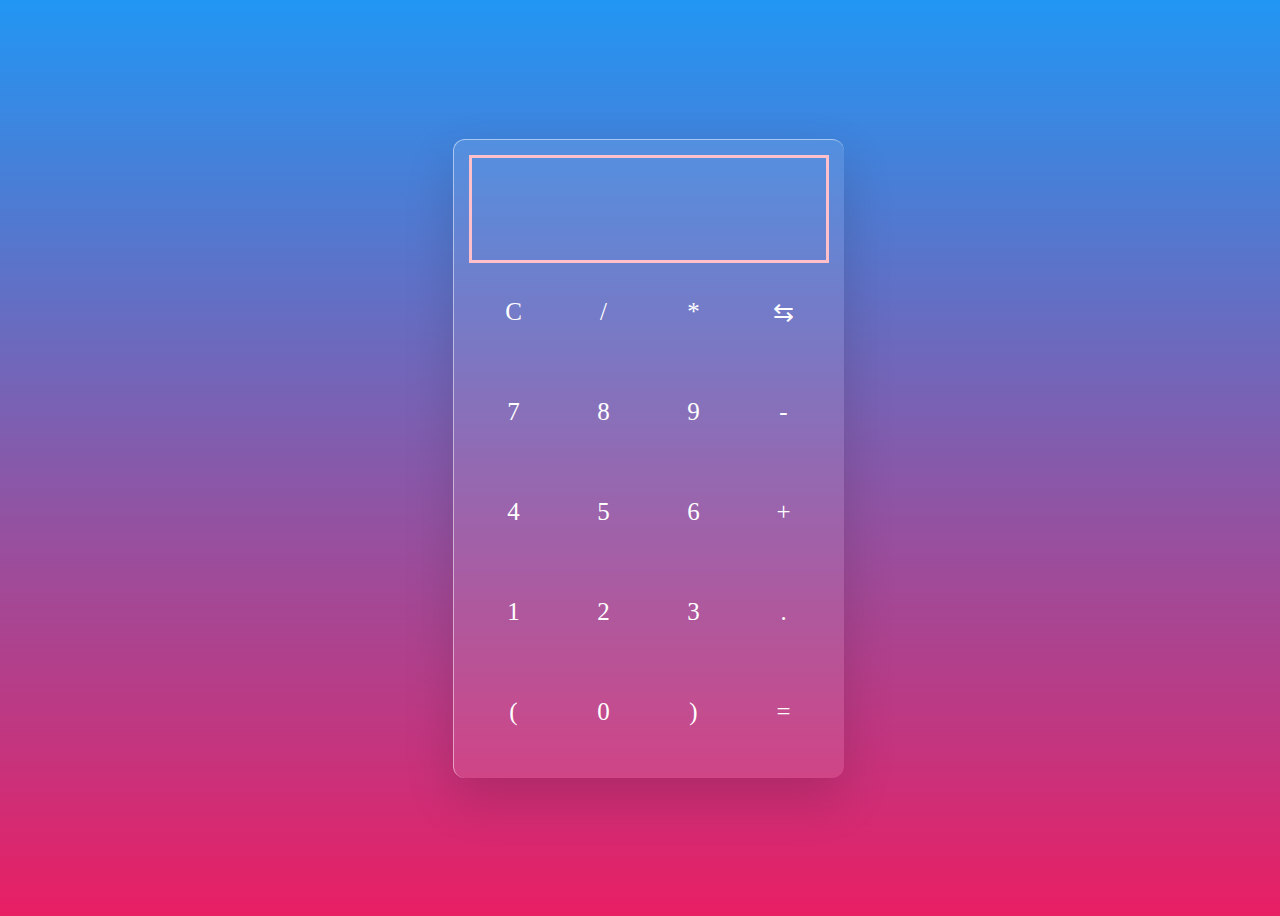
<file: index.html>
<!DOCTYPE html>
<html lang="en">

<head>
    <meta charset="UTF-8">
    <meta http-equiv="X-UA-Compatible" content="IE=edge">
    <meta name="viewport" content="width=device-width, initial-scale=1.0">
    <title>calculator</title>
    <link rel="stylesheet" href="style.css">
</head>

<body>
    <section>
    <div class="container">
        <div id="display"></div>
            <div class="buttons">
                
               <div class="button">C</div>
                <div class="button">/</div>
                <div class="button">*</div>
                <div class="button">&lrarr;</div>
                 <div class="button">7</div>
                <div class="button">8</div>
                <div class="button">9</div>
                <div class="button">-</div>
                <div class="button">4</div>
                <div class="button">5</div>
                <div class="button">6</div>
                <div class="button">+</div>
                <div class="button">1</div>
                <div class="button">2</div>
                <div class="button">3</div>
                <div class="button">.</div>
                <div class="button">(</div>
                <div class="button">0</div>
                <div class="button">)</div>
                <div id="equal" class="button">=</div>
            </div>
        


    </div>
</section>
    <script src="index.js">

    </script>
</body>

</html>
</file>
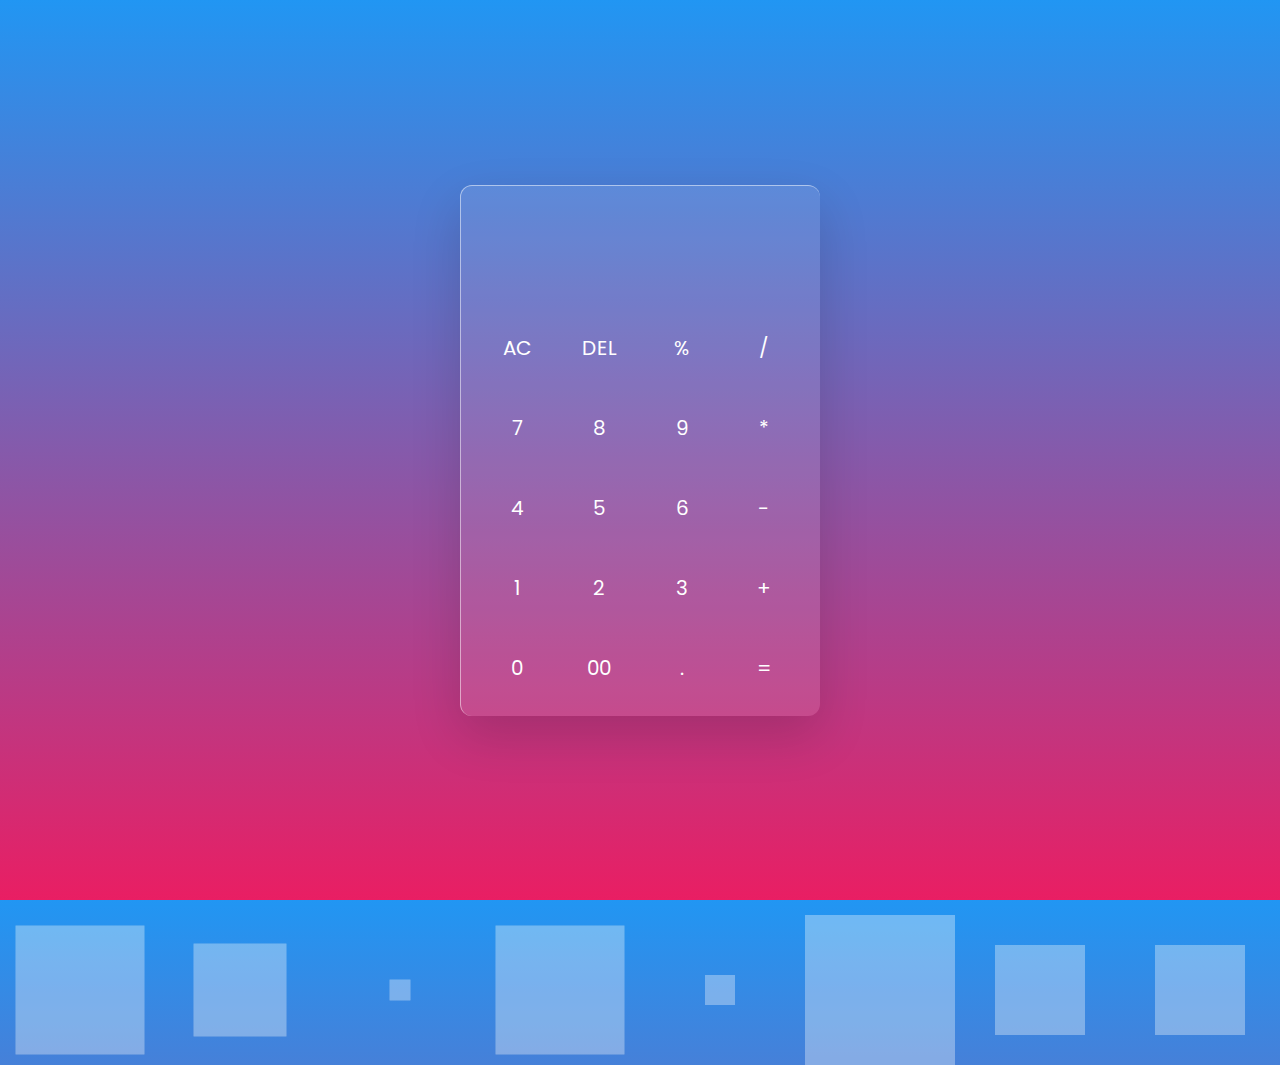
<file: index2.html>
<!DOCTYPE html>
<html lang="en">
<head>
    <meta charset="UTF-8">
    <meta http-equiv="X-UA-Compatible" content="IE=edge">
    <meta name="viewport" content="width=device-width, initial-scale=1.0">
    <title>calci ideas</title>
    <style>

/* start */
@import url('https://fonts.googleapis.com/css2?family=Poppins:wght@200;300;400;500;600;700&display=swap');
*{
  margin: 0;
  padding: 0;
  box-sizing: border-box;
  font-family: 'Poppins',sans-serif;
}
body{
  height: 100vh;
  width: 100%;
  overflow: hidden;
  display: flex;
  justify-content: center;
  align-items: center;
  background: linear-gradient(#2196f3 , #e91e63);
}
.bubbles{
  position: absolute;
  bottom: -120px;
  display: flex;
  flex-wrap: wrap;
  margin-top: 70px;
  width: 100%;
  justify-content: space-around;
}
.bubbles span{
  height: 60px;
  width: 60px;
  background: rgba(255, 255, 255, 0.1);
  animation: move 10s linear infinite;
  position: relative;
  overflow: hidden;
}
@keyframes move {
  100%{
    transform: translateY(-100vh);
  }
}
.bubbles span.one{
  animation-delay: 2.2s;
  transform: scale(2.15);
}
.bubbles span.two{
  animation-delay: 3.5s;
  transform: scale(1.55);
}
.bubbles span.three{
  animation-delay: 0.2s;
  transform: scale(0.35);
}
.bubbles span.four{
  animation-delay: 6s;
  transform: scale(2.15);
}
.bubbles span.five{
  animation-delay: 7s;
  transform: scale(0.5);
}
.bubbles span.six{
  animation-delay: 4s;
  transform: scale(2.5);
}
.bubbles span.seven{
  animation-delay: 3;
  transform: scale(1.5);
}
.bubbles span:before{
  content: '';
  position: absolute;
  left: 0;
  top: 0;
  height: 60px;
  width: 40%;
  transform: skew(45deg) translateX(150px);
  background: rgba(255, 255, 255, 0.15);
  animation: mirror 3s linear infinite;
}
@keyframes mirror {
  100%{
    transform: translateX(-450px);
  }
}
.bubbles span.one:before{
  animation-delay: 1.5s;
}
.bubbles span.two:before{
  animation-delay: 3.5s;
}
.bubbles span.three:before{
  animation-delay: 2.5s;
}
.bubbles span.four:before{
  animation-delay: 7.5s;
}
.bubbles span.five:before{
  animation-delay: 4.5s;
}
.bubbles span.six:before{
  animation-delay: 0.5s;
}
.bubbles span.seven:before{
  animation-delay: 6s;
}
.container{
  z-index: 12;
  width: 360px;
  padding: 15px;
  border-radius: 12px;
  background: rgba(255, 255, 255, 0.1);
  box-shadow: 0 20px 50px rgba(0, 0, 0, 0.15);
  border-top: 1px solid rgba(255, 255, 255, 0.5);
  border-left: 1px solid rgba(255, 255, 255, 0.5);
}
.container input[type="text"]{
  width: 100%;
  height: 100px;
  margin: 0 3px;
  outline: none;
  border: none;
  color: #fff;
  font-size: 20px;
  text-align: right;
  padding-right: 10px;
  pointer-events: none;
  background: transparent;
}
.container input[type="button"]{
  height: 65px;
  color: #fff;
  width: (100%/4 -5);
  background: transparent;
  border-radius: 12px;
  margin-top: 15px;
  outline: none;
  border: none;
  font-size: 20px;
  cursor: pointer;
  transition: all 0.3s ease;
}
.container input[type="button"]:hover{
  background: rgba(255, 255, 255, 0.1);
}

/* end */


    </style>
</head>
<body>

<!-- start -->
<!DOCTYPE html>
<!--  -->
<html lang="en" dir="ltr">
  <head>
    <meta charset="UTF-8">
   <!--- <title>  </title>--->
    <link rel="stylesheet" href="style.css">
   </head>
<body>
<div class="bubbles">
  <span class="one"></span>
  <span class="two"></span>
  <span class="three"></span>
  <span class="four"></span>
  <span class="five"></span>
  <span class="six"></span>
  <span class="seven"></span>
  <span class="seven"></span>
</div>
<div class="bubbles">
  <span class="one"></span>
  <span class="two"></span>
  <span class="three"></span>
  <span class="four"></span>
  <span class="five"></span>
  <span class="six"></span>
  <span class="seven"></span>
  <span class="seven"></span>
</div>
<div class="bubbles">
  <span class="one"></span>
  <span class="two"></span>
  <span class="three"></span>
  <span class="four"></span>
  <span class="five"></span>
  <span class="six"></span>
  <span class="seven"></span>
  <span class="seven"></span>
</div>
<div class="bubbles">
  <span class="one"></span>
  <span class="two"></span>
  <span class="three"></span>
  <span class="four"></span>
  <span class="five"></span>
  <span class="six"></span>
  <span class="seven"></span>
  <span class="seven"></span>
</div>
 <div class="container">
   <form action="#" name="forms">
     <input type="text" name="answer">
     <div class="buttons">
       <input type="button" value="AC" onclick="forms.answer.value = ''">
       <input type="button" value="DEL" onclick="forms.answer.value = forms.answer.value.substr(0 , forms.answer.value.length -1)">
       <input type="button" value="%" onclick="forms.answer.value += '%'">
       <input type="button" value="/" onclick="forms.answer.value += '/'">
     </div>
     <div class="buttons">
       <input type="button" value="7" onclick="forms.answer.value += '7'">
       <input type="button" value="8" onclick="forms.answer.value += '8'">
       <input type="button" value="9" onclick="forms.answer.value += '9'">
       <input type="button" value="*" onclick="forms.answer.value += '*'">
     </div>
     <div class="buttons">
       <input type="button" value="4" onclick="forms.answer.value += '4'">
       <input type="button" value="5" onclick="forms.answer.value += '5'">
       <input type="button" value="6" onclick="forms.answer.value += '6'">
       <input type="button" value="-" onclick="forms.answer.value += '-'">
     </div>
     <div class="buttons">
       <input type="button" value="1" onclick="forms.answer.value += '1'">
       <input type="button" value="2" onclick="forms.answer.value += '2'">
       <input type="button" value="3" onclick="forms.answer.value += '3'">
       <input type="button" value="+" onclick="forms.answer.value += '+'">
     </div>
     <div class="buttons">
       <input type="button" value="0"  onclick="forms.answer.value += '0'">
       <input type="button" value="00" onclick="forms.answer.value += '00'">
       <input type="button" value="." onclick="forms.answer.value += '.'">
       <input type="button" value="=" onclick="forms.answer.value = eval(forms.answer.value)">
     </div>
   </form>
 </div>
</body>
</html>


<!-- end -->




</body>
</html>
</file>
<file: style.css>
body{
    height: 100vh;
    width: 100%;
    overflow: hidden;
    display: flex;
    justify-content: center;
    align-items: center;
    background: linear-gradient(#2196f3 , #e91e63);
    /* background: linear-gradient(pink, rgb( 137, 22, 120)); */
}

.container{
    /* max-width: 400px;
    margin:  10vh auto 0 auto;
    box-shadow: 0px 0px 43px 17px skyblue; */
    z-index: 12;
  width: 360px;
  padding: 15px;
  border-radius: 12px;
  background: rgba(255, 255, 255, 0.1);
  box-shadow: 0 20px 50px rgba(0, 0, 0, 0.15);
  border-top: 1px solid rgba(255, 255, 255, 0.5);
  border-left: 1px solid rgba(255, 255, 255, 0.5);
}
#display{
    border: 3px solid pink;
    text-align: center;
    height: 70px;
    line-height: 70px;
    padding: 16px 8px;
    font-size: 25px;  
     

}
.buttons{
   display: grid; 
   /* border-bottom: 1px solid rgb(167, 155, 155); */
   /* border-left: 1px solid rgb(167, 155, 155); */
   grid-template-columns: 1fr 1fr 1fr 1fr;
}
.buttons > div{
display: flex;
    /* border-top: 1px solid rgb(167, 155, 155); */
    /* border-right: 1px solid rgb(167, 155, 155); */
}
.button{
    padding-top: 20px;
    height: 65px;
  color: #fff;
  width: calc(100%/4 -5 );
  background: transparent;
  border-radius: 12px;
  margin-top: 15px;
  outline: none;
  border: none;
  font-size: 25px;
  cursor: pointer;
  transition: all 0.3s ease;
  text-align: center;
  justify-content: center;
display: flex;


    /* border-radius: 10%;
border: 0.5px solid rgb(167, 155, 155);
line-height: 100px;
text-align: center;
font-size: 25px;
cursor: pointer; */
}
#equal{
    background-color: transparent;

}
.button:hover{  background: rgba(255, 255, 255, 0.1);

/* background-color: black; */
color: aliceblue;
-ms-transition: 0.3 all ease-in-out;
transition: 0.3 all ease-in-out;
}
</file>
